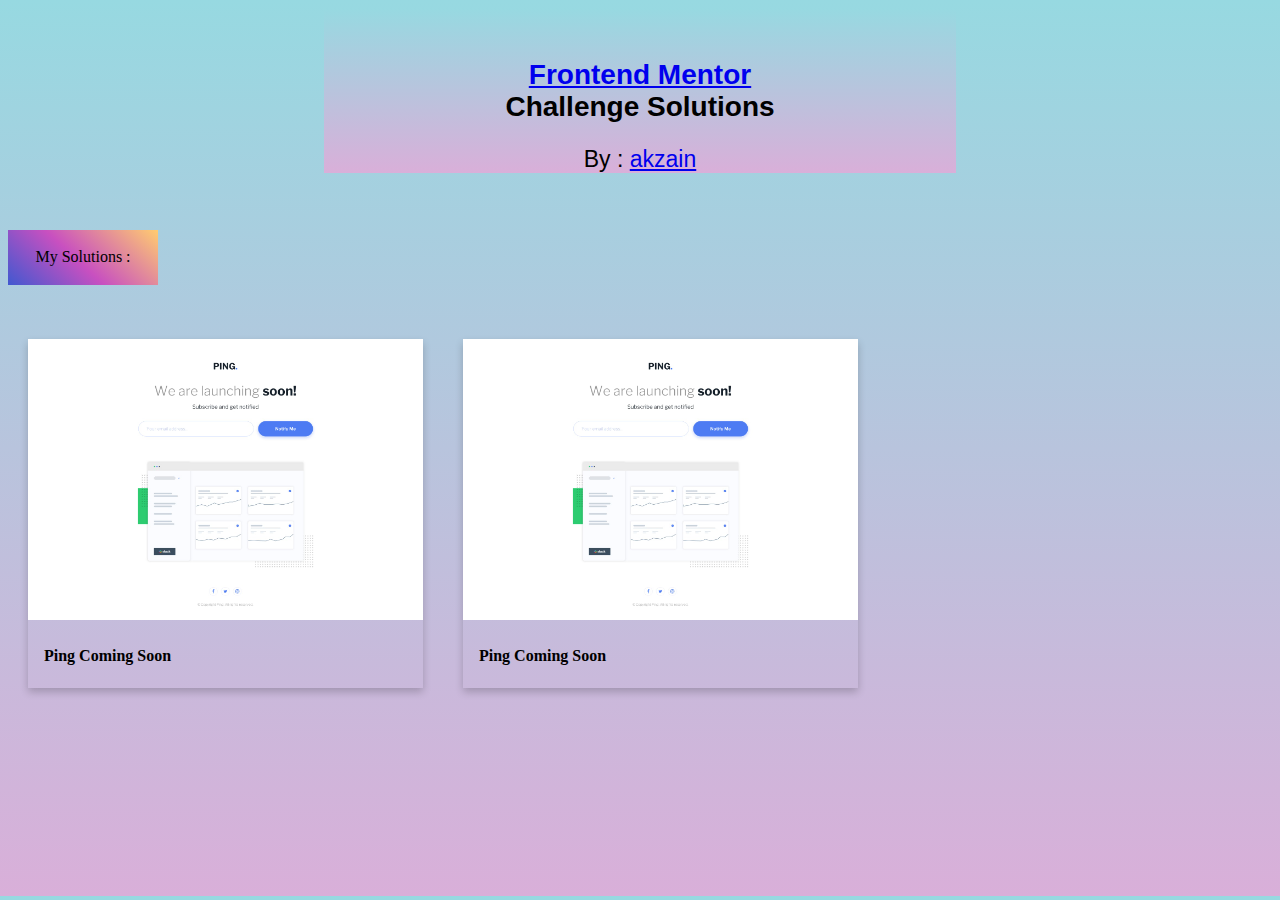
<file: index.html>
<!DOCTYPE html>
<html lang="en">

	<head>
		<meta charset="UTF-8">
		<meta http-equiv="X-UA-Compatible" content="IE=edge">
		<meta name="viewport" content="width=device-width, initial-scale=1.0">
		<title>Frontend Mentor Challenges Solutions by MidouWebDev</title>
		<link rel="stylesheet" href="style.css">
	</head>

	<body>
		<div class="h1">
			<div class="header">
				<h1>
					<a target="_blank" href="https:frontendmentor.io">Frontend Mentor</a>
					<br>
					Challenge Solutions
				</h1>
				<p class="author">
					By :
					<a class="my-github" href="https://github.com/MidouWebDev">
						<span class="user">
							<a target="_blank" href="https://github.com/akzain">akzain</a>
						</span>
					</a>
				</p>
			</div>
		</div>
		<br />
		<div class="solutions">
			<p class="title">
				<br />
				My Solutions :
			</p>
			<br />
			<div class="projects">

				<div class="card">
					<a href="ping-coming-soon-page-master/index.html">
						<img src="ping-coming-soon-page-master/design/desktop-design.jpg" alt="Avatar" style="width:100%">
						<div class="container">
							<h4><b>Ping Coming Soon</b></h4>
						</div>
					</a>
				</div>
				<div class="card">
					<a href="qr-code/index.html">
						<img src="ping-coming-soon-page-master/design/desktop-design.jpg" alt="Avatar" style="width:100%">
						<div class="container">
							<h4><b>Ping Coming Soon</b></h4>
						</div>
					</a>
				</div>
			</div>
		</body>

	</html>
</file>
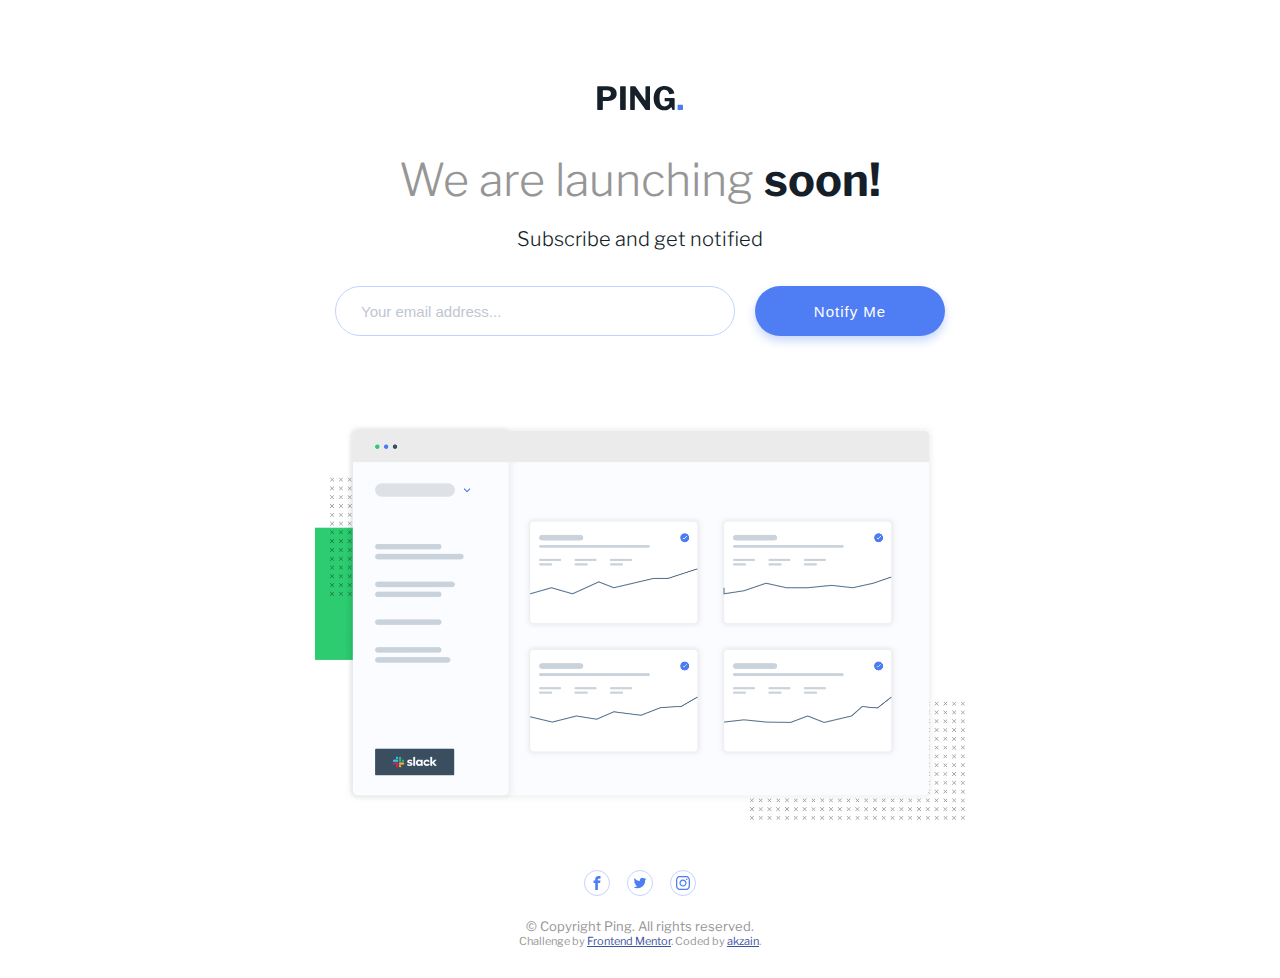
<file: ping-coming-soon-page-master/index.html>
<!DOCTYPE html>
<html lang="en">
    <head>
        <meta charset="UTF-8" />
        <meta name="viewport" content="width=device-width, initial-scale=1.0" />
        <!-- displays site properly based on user's device -->

        <link
            rel="icon"
            type="image/png"
            sizes="32x32"
            href="./images/favicon-32x32.png"
        />
        <link rel="stylesheet" href="styles.css" />
        <title>Frontend Mentor | Ping coming soon page</title>

        <!-- Feel free to remove these styles or customise in your own stylesheet 👍 -->
        <style>
            .attribution {
                font-size: 11px;
                text-align: center;
            }
            .attribution a {
                color: hsl(228, 45%, 44%);
            }
        </style>
    </head>
    <body>
        <div class="header">
            <img src="images/logo.svg" alt="Logo" class="header__logo" />
            <h1 class="header__title">
                We are launching <span class="header__title--bold">soon!</span>
            </h1>
            <h2 class="header__sub-title">Subscribe and get notified</h2>
        </div>

        <form novalidate id="email__form" class="email">
            <div class="email__control">
                <input
                    type="email"
                    label="email"
                    id="email__input"
                    class="email__input"
                    placeholder="Your email address..."
                />
                <p class="email__error" id="email__error">Error message</p>
            </div>
            <button class="btn">Notify Me</button>
        </form>

        <img
            src="images/illustration-dashboard.png"
            alt="Dashboard"
            class="illustration"
        />

        <div class="social">
            <svg
                class="social__icons"
                version="1.1"
                xmlns="http://www.w3.org/2000/svg"
                width="32"
                height="32"
                viewBox="0 0 32 32"
            >
                <title>facebook</title>
                <path
                    d="M19 6h5v-6h-5c-3.86 0-7 3.14-7 7v3h-4v6h4v16h6v-16h5l1-6h-6v-3c0-0.542 0.458-1 1-1z"
                ></path>
            </svg>
            <svg
                class="social__icons"
                version="1.1"
                xmlns="http://www.w3.org/2000/svg"
                width="20"
                height="20"
                viewBox="0 0 20 20"
            >
                <title>twitter</title>
                <path
                    d="M17.316 6.246c0.008 0.162 0.011 0.326 0.011 0.488 0 4.99-3.797 10.742-10.74 10.742-2.133 0-4.116-0.625-5.787-1.697 0.296 0.035 0.596 0.053 0.9 0.053 1.77 0 3.397-0.604 4.688-1.615-1.651-0.031-3.046-1.121-3.526-2.621 0.23 0.043 0.467 0.066 0.71 0.066 0.345 0 0.679-0.045 0.995-0.131-1.727-0.348-3.028-1.873-3.028-3.703 0-0.016 0-0.031 0-0.047 0.509 0.283 1.092 0.453 1.71 0.473-1.013-0.678-1.68-1.832-1.68-3.143 0-0.691 0.186-1.34 0.512-1.898 1.861 2.285 4.644 3.787 7.781 3.945-0.064-0.277-0.097-0.564-0.097-0.861 0-2.084 1.689-3.773 3.774-3.773 1.086 0 2.067 0.457 2.756 1.191 0.859-0.17 1.667-0.484 2.397-0.916-0.282 0.881-0.881 1.621-1.66 2.088 0.764-0.092 1.49-0.293 2.168-0.594-0.506 0.758-1.146 1.422-1.884 1.953z"
                ></path>
            </svg>
            <svg
                class="social__icons"
                version="1.1"
                xmlns="http://www.w3.org/2000/svg"
                width="32"
                height="32"
                viewBox="0 0 32 32"
            >
                <title>instagram</title>
                <path
                    d="M16 2.881c4.275 0 4.781 0.019 6.462 0.094 1.563 0.069 2.406 0.331 2.969 0.55 0.744 0.288 1.281 0.638 1.837 1.194 0.563 0.563 0.906 1.094 1.2 1.838 0.219 0.563 0.481 1.412 0.55 2.969 0.075 1.688 0.094 2.194 0.094 6.463s-0.019 4.781-0.094 6.463c-0.069 1.563-0.331 2.406-0.55 2.969-0.288 0.744-0.637 1.281-1.194 1.837-0.563 0.563-1.094 0.906-1.837 1.2-0.563 0.219-1.413 0.481-2.969 0.55-1.688 0.075-2.194 0.094-6.463 0.094s-4.781-0.019-6.463-0.094c-1.563-0.069-2.406-0.331-2.969-0.55-0.744-0.288-1.281-0.637-1.838-1.194-0.563-0.563-0.906-1.094-1.2-1.837-0.219-0.563-0.481-1.413-0.55-2.969-0.075-1.688-0.094-2.194-0.094-6.463s0.019-4.781 0.094-6.463c0.069-1.563 0.331-2.406 0.55-2.969 0.288-0.744 0.638-1.281 1.194-1.838 0.563-0.563 1.094-0.906 1.838-1.2 0.563-0.219 1.412-0.481 2.969-0.55 1.681-0.075 2.188-0.094 6.463-0.094zM16 0c-4.344 0-4.887 0.019-6.594 0.094-1.7 0.075-2.869 0.35-3.881 0.744-1.056 0.412-1.95 0.956-2.837 1.85-0.894 0.888-1.438 1.781-1.85 2.831-0.394 1.019-0.669 2.181-0.744 3.881-0.075 1.713-0.094 2.256-0.094 6.6s0.019 4.887 0.094 6.594c0.075 1.7 0.35 2.869 0.744 3.881 0.413 1.056 0.956 1.95 1.85 2.837 0.887 0.887 1.781 1.438 2.831 1.844 1.019 0.394 2.181 0.669 3.881 0.744 1.706 0.075 2.25 0.094 6.594 0.094s4.888-0.019 6.594-0.094c1.7-0.075 2.869-0.35 3.881-0.744 1.050-0.406 1.944-0.956 2.831-1.844s1.438-1.781 1.844-2.831c0.394-1.019 0.669-2.181 0.744-3.881 0.075-1.706 0.094-2.25 0.094-6.594s-0.019-4.887-0.094-6.594c-0.075-1.7-0.35-2.869-0.744-3.881-0.394-1.063-0.938-1.956-1.831-2.844-0.887-0.887-1.781-1.438-2.831-1.844-1.019-0.394-2.181-0.669-3.881-0.744-1.712-0.081-2.256-0.1-6.6-0.1v0z"
                ></path>
                <path
                    d="M16 7.781c-4.537 0-8.219 3.681-8.219 8.219s3.681 8.219 8.219 8.219 8.219-3.681 8.219-8.219c0-4.537-3.681-8.219-8.219-8.219zM16 21.331c-2.944 0-5.331-2.387-5.331-5.331s2.387-5.331 5.331-5.331c2.944 0 5.331 2.387 5.331 5.331s-2.387 5.331-5.331 5.331z"
                ></path>
                <path
                    d="M26.462 7.456c0 1.060-0.859 1.919-1.919 1.919s-1.919-0.859-1.919-1.919c0-1.060 0.859-1.919 1.919-1.919s1.919 0.859 1.919 1.919z"
                ></path>
            </svg>
        </div>

        <footer class="footer">
            &copy; Copyright Ping. All rights reserved.
            <p class="attribution">
                Challenge by
                <a
                    href="https://www.frontendmentor.io?ref=challenge"
                    target="_blank"
                    >Frontend Mentor</a
                >. Coded by <a href="github.com/akzain">akzain</a>.
            </p>
        </footer>
        <script src="app.js"></script>
    </body>
</html>
</file>
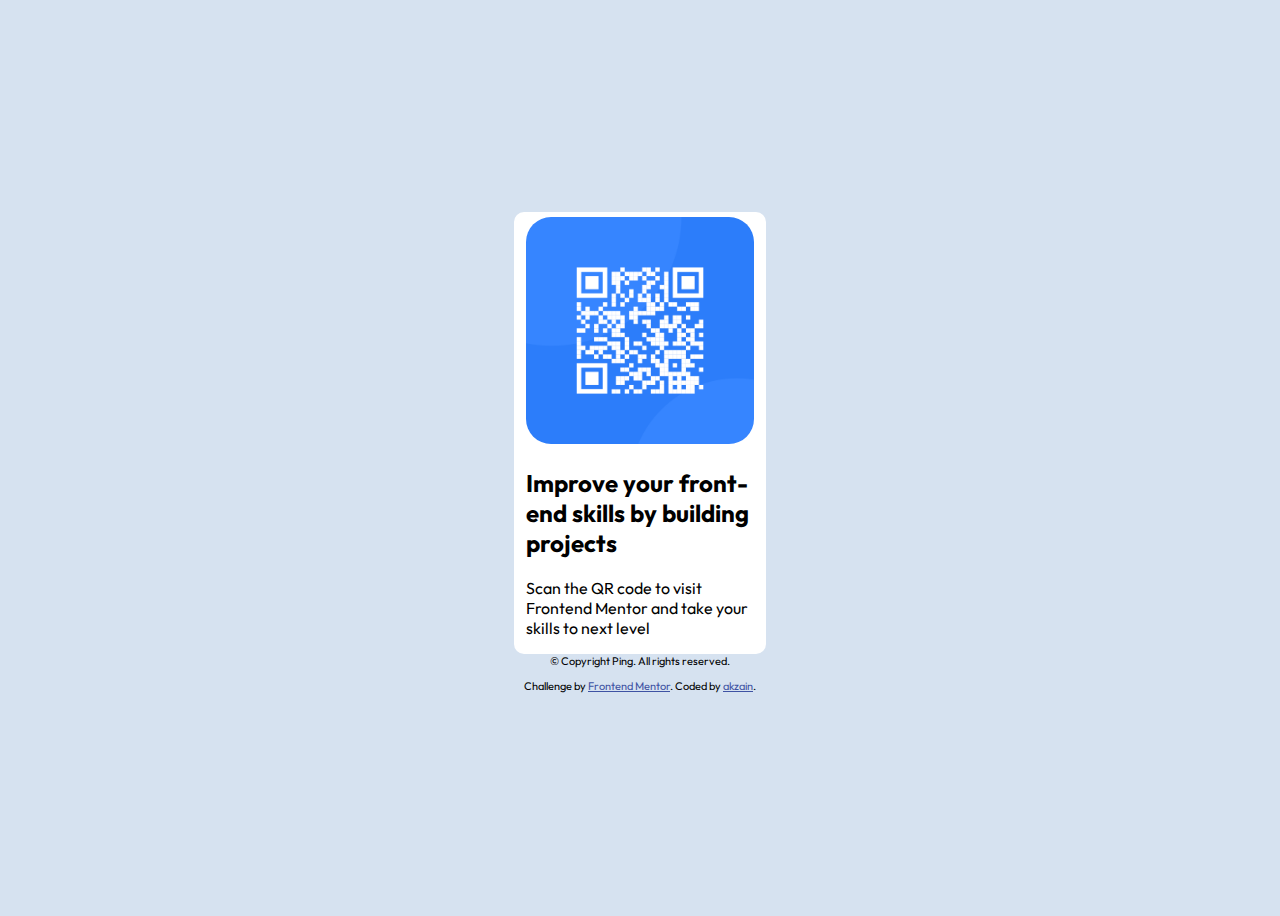
<file: qr-code/qr-code-component-main/index.html>
<!DOCTYPE html>
<html lang="en">
  <head>
    <meta charset="UTF-8">
    <meta name="viewport" content="width=device-width, initial-scale=1.0"> <!-- displays site properly based on user's device -->

    <link rel="icon" type="image/png" sizes="32x32" href="./images/favicon-32x32.png">

    <link rel="stylesheet" href="style.css">
    <title>Frontend Mentor | QR code component</title>

    <style>
    .attribution { font-size: 11px; text-align: center; }
    .attribution a { color: hsl(228, 45%, 44%); }
  </style>
  </head>
  <body>
    <div class="card">
      <div class="inner">

        <div class="img"> <img src="./images/image-qr-code.png" alt=""></div>
        <div class="text"><h2>Improve your front-end skills by building projects</h2>
          <p>Scan the QR code to visit Frontend Mentor and take your skills to next level</p>
        </div>
      </div>
    </div>

    <footer class="attribution">
      &copy; Copyright Ping. All rights reserved.
      <p class="attribution">
        Challenge by
        <a
          href="https://www.frontendmentor.io?ref=challenge"
          target="_blank">Frontend Mentor</a>. Coded by <a href="github.com/akzain">akzain</a>.
      </p>
    </footer>
  </body>

</html>
</file>
<file: style.css>
body {
  background-color: #d9afd9;
  background-image: linear-gradient(0deg, #d9afd9 0%, #97d9e1 100%);
}

html,
body {
  height: 99.5%;
}
.header {
  padding-top: 2rem;
  text-align: center;
  background-color: #d9afd9;
  background-image: linear-gradient(0deg, #d9afd9 0%, #97d9e1 100%);
}
.h1 {
  width: 50%;
  margin: 0 auto;
}

h1 {
  font-family: "Barlow", sans-serif;
  font-size: 28px;
}

.author {
  font-family: "Nunito", sans-serif;
  font-size: 23px;
}

.my-github {
  color: navy;
  text-decoration: none;
}

.my-github:hover {
  text-decoration: underline navy;
}

.title {
  width: 150px;
  height: 55px;
  background-color: #4158d0;
  background-image: linear-gradient(
    43deg,
    #4158d0 0%,
    #c850c0 46%,
    #ffcc70 100%
  );

  border-width: 2px;
  text-align: center;
  cursor: pointer;
}

.card {
  box-shadow: 0 4px 8px 0 rgba(0, 0, 0, 0.2);
  transition: 0.3s;
  width: 40%;
}

.card:hover {
  box-shadow: 0 8px 16px 0 rgba(0, 0, 0, 0.2);
}

.container {
  padding: 2px 16px;
	color: #000;
}
.card a{
	text-decoration: none;
}
@media screen and (min-width: 325px) {
  .card {
    width: 395px;
  }
}

.projects{
  display: flex;
}
.card{
  margin: 20px;
}
</file>
<file: ping-coming-soon-page-master/styles.css>
@import url("https://fonts.googleapis.com/css2?family=Libre+Franklin:wght@300;600;700&display=swap");
*,
*::before,
*::after {
  padding: 0;
  margin: 0;
  -webkit-box-sizing: inherit;
          box-sizing: inherit;
}

html {
  -webkit-box-sizing: border-box;
          box-sizing: border-box;
  font-size: 62.5%;
}

body {
  font-family: "Libre Franklin", sans-serif;
  height: 100vh;
  display: -webkit-box;
  display: -ms-flexbox;
  display: flex;
  -webkit-box-align: center;
      -ms-flex-align: center;
          align-items: center;
  -webkit-box-orient: vertical;
  -webkit-box-direction: normal;
      -ms-flex-direction: column;
          flex-direction: column;
}

.header {
  text-align: center;
  margin-top: 8.5rem;
}

.header__title {
  color: #969696;
  margin-top: 4rem;
  font-weight: 300;
  font-size: 4.5rem;
}

@media (max-width: 800px) {
  .header__title {
    font-size: 3rem;
  }
}

.header__title--bold {
  font-weight: 700;
  color: #151f29;
}

.header__sub-title {
  color: #151f29;
  font-weight: 300;
  margin-top: 2rem;
  font-size: 2rem;
}

@media (max-width: 800px) {
  .header__sub-title {
    font-size: 1.8rem;
  }
}

.email {
  display: -webkit-box;
  display: -ms-flexbox;
  display: flex;
  margin-top: 3.5rem;
}

@media (max-width: 800px) {
  .email {
    -webkit-box-orient: vertical;
    -webkit-box-direction: normal;
        -ms-flex-direction: column;
            flex-direction: column;
  }
}

.email__control input {
  height: 5rem;
  width: 40rem;
  border-radius: 10rem;
  border: 1px solid #c2d3ff;
  padding-left: 2.5rem;
  outline: 0;
  font-size: 1.5rem;
}

@media (max-width: 800px) {
  .email__control input {
    width: 31rem;
  }
}

.email__control input::-webkit-input-placeholder {
  color: #c0c6d3;
}

.email__control input:-ms-input-placeholder {
  color: #c0c6d3;
}

.email__control input::-ms-input-placeholder {
  color: #c0c6d3;
}

.email__control input::placeholder {
  color: #c0c6d3;
}

.email__control.error input {
  border: 1px solid #ff5263;
}

.email__control.success input {
  border: 1px solid #4f7df3;
}

.email__control p {
  font-style: italic;
  font-weight: 700;
  margin-left: 2.7rem;
  margin-top: 0.5rem;
  color: #ff5263;
  visibility: hidden;
}

@media (max-width: 800px) {
  .email__control p {
    text-align: center;
    margin-left: 0;
  }
}

.email__control.error p {
  visibility: visible;
}

.email__control.success p {
  visibility: visible;
  color: #4f7df3;
}

.btn {
  height: 5rem;
  width: 19rem;
  margin-left: 2rem;
  border: none;
  border-radius: 10rem;
  -webkit-box-shadow: 0 5px 10px rgba(79, 125, 243, 0.3);
          box-shadow: 0 5px 10px rgba(79, 125, 243, 0.3);
  background-color: #4f7df3;
  color: white;
  font-size: 1.5rem;
  letter-spacing: 1px;
  cursor: pointer;
  outline: none;
  -webkit-transition: all 0.3s;
  transition: all 0.3s;
}

@media (max-width: 800px) {
  .btn {
    width: 100%;
    margin: 1rem 0;
  }
}

.btn:hover {
  background-color: #88a7f7;
  -webkit-box-shadow: 0 5px 10px rgba(79, 125, 243, 0.5);
          box-shadow: 0 5px 10px rgba(79, 125, 243, 0.5);
  transform: scale(1.03);
  -webkit-transform: scale(1.03);
  -moz-transform: scale(1.03);
  -ms-transform: scale(1.03);
  -o-transform: scale(1.03);
}

.btn:active {
  -webkit-box-shadow: 0 5px 10px rgba(79, 125, 243, 0.7);
          box-shadow: 0 5px 10px rgba(79, 125, 243, 0.7);
  -webkit-transform: translateZ(0.5rem);
          transform: translateZ(0.5rem);
}

.illustration {
  width: 65rem;
  margin-top: 7rem;
}

@media (max-width: 800px) {
  .illustration {
    width: 34rem;
  }
}

.social {
  margin-top: 5rem;
}

.social__icons {
  height: 2.6rem;
  width: 2.6rem;
  border-radius: 50%;
  border: 1px solid #c2d3ff;
  padding: 0.5rem;
  overflow: visible;
  fill: #4f7df3;
  cursor: pointer;
  -webkit-transition: all 0.3s;
  transition: all 0.3s;
}

@media (max-width: 800px) {
  .social__icons {
    height: 3.2rem;
    width: 3.2rem;
  }
}

.social__icons:not(:last-child) {
  margin-right: 1.5rem;
}

.social__icons:hover {
  fill: #fff;
  background-color: #4f7df3;
}

.footer {
  margin: 2rem 0 1rem 0;
  text-align: center;
  font-size: 1.3rem;
  color: #969696;
  padding-bottom: 30px;
}
/*# sourceMappingURL=styles.css.map */
</file>
<file: qr-code/qr-code-component-main/style.css>
@import url('https://fonts.googleapis.com/css2?family=Outfit:wght@400;700&display=swap');

:root {
    --white: hsl(0, 0%, 100%);
    --lGray: hsl(212, 45%, 89%);
    --gBlue: hsl(220, 15%, 55%);
    --blue: hsl(218, 44%, 22%);
}

body {
    font-family: 'Outfit', sans-serif;
    background-color: var(--lGray);
    display: flex;
    align-items: center;
    justify-content: center;
    height: 100vh;
    flex-direction: column;
}

.card {
    background-color: var(--white);
    border-radius: 10px;
    width: 20%;
    height: auto;
}

.inner {
    margin: auto;
    width: 90%;
}

.img {
    margin-top: 2%;
}

img {
    width: 100%;
    border-radius: 25px;
    -webkit-border-radius: 25px;
    -moz-border-radius: 25px;
    -ms-border-radius: 25px;
    -o-border-radius: 25px;
}

.text {
    word-break: normal;

}


@media screen and (max-width: 600px) {
    .card {
        width:  100%;
        height: auto;
    }
}
</file>
